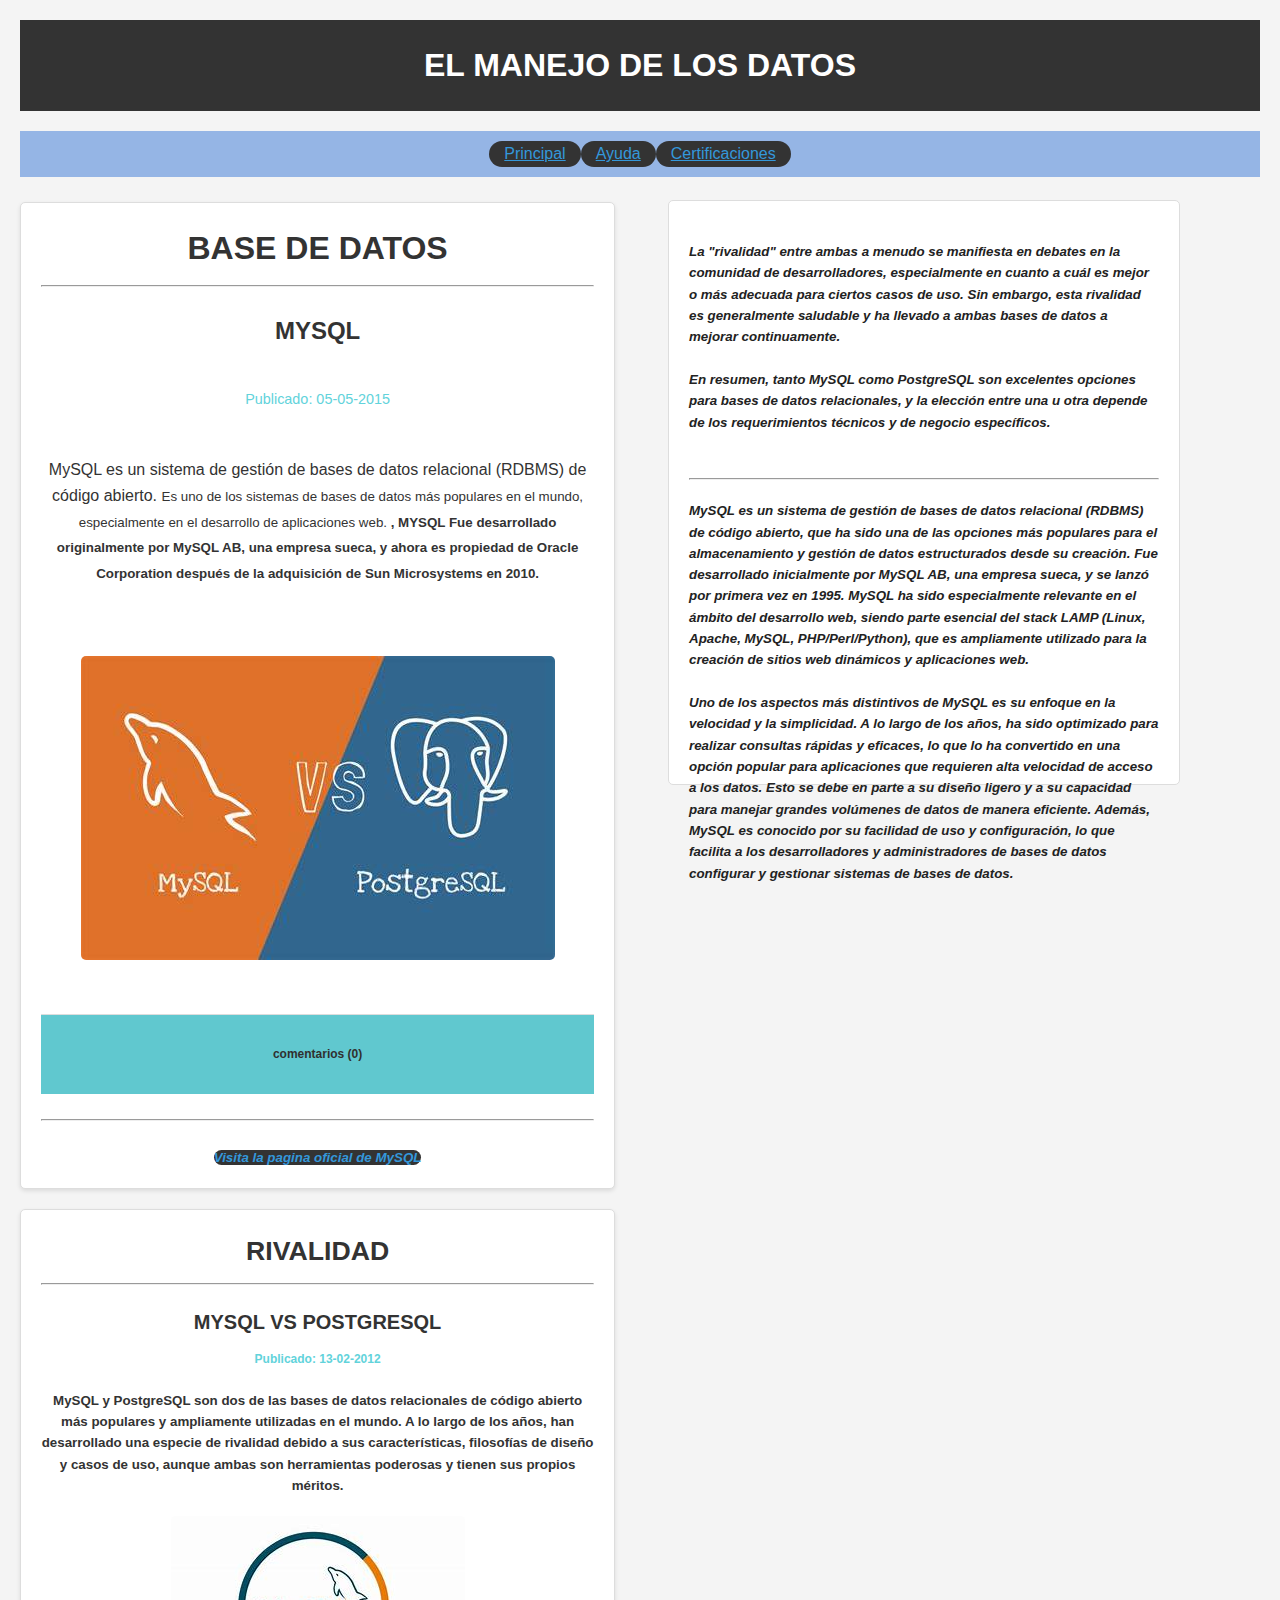
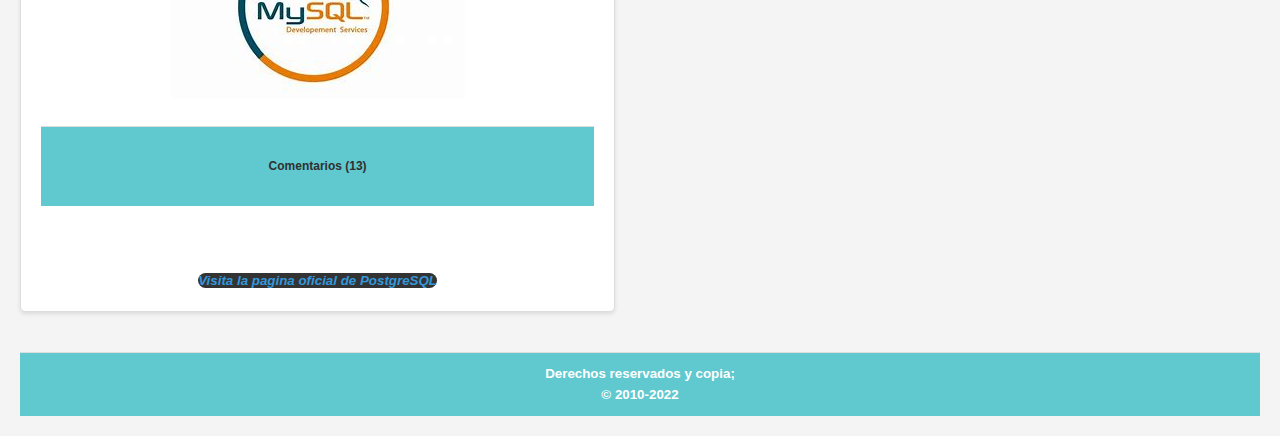
<file: index.html>
<!DOCTYPE html>
<html lang="en">
<head>
    <meta charset="UTF-8">
    <meta name="viewport" content="width=device-width, initial-scale=1.0">
    <meta name="description" content="Pagina para enseñar Full Stack">
    <meta name="author" content="Pedro Pérez">
    <meta name="keywords" content="Desarrollo, consultaría, capacitación, full stack"> 
    <meta name="viewport" content="width=device-width, initial-scale=1.0">

    <!-- imagen para la pestaña -->
    <link rel="icon" href="./img/icon.jpg" type="image/x-icon">
    
<!-- link estilos -->
    <link rel="stylesheet" href="./style.css">

    <title>Consultoría en Desarrollo de Software</title>
</head>
<body>
    <header>
        <h1>EL MANEJO DE LOS DATOS</h1>
    </header>
        
        <nav>
        <ul>
           <a href="./index.html"><li>Principal</li></a>
            <a href="./ayuda.html"><li>Ayuda</li></a>
            <a href="./certi.html"><li>Certificaciones</li></a>
        </ul>
    </nav>
    <br>

    <section>
        <article>
            <hgroup>
                <h1>BASE DE DATOS</h1> 
                <hr>
                <br>
                <h2>MYSQL</h2>
                <br>
            </hgroup>
            <time datetime="05-05-2015">Publicado: 05-05-2015 </time>
            <br>
            <br>

            <p>MySQL es un sistema de gestión de bases de datos relacional (RDBMS) de código abierto.    <small>Es uno de los sistemas de bases de datos más populares en el mundo, especialmente en el desarrollo de aplicaciones web.   <strong>, MYSQL Fue desarrollado originalmente por MySQL AB, una empresa sueca, y ahora es propiedad de Oracle Corporation después de la adquisición de Sun Microsystems en 2010.
            </p>
            <br>
            <br>
           <img src="./img/OIP1.jpg" alt="">
            <br>
            <br>
            <footer>
                <p> comentarios (0) </p>
            </footer>
            <br>
            <hr>
            <br>
            <address>
                <a href="https://www.mysql.com/">Visita la pagina oficial de MySQL</a>
            </address>
        </article> 
    
        <article>
            <hgroup>
                <h1>RIVALIDAD </h1>
                <hr>
                <br>
                <h2>MYSQL VS POSTGRESQL</h2>
            </hgroup>

            <time datetime="13-02-2012">Publicado: 13-02-2012</time>
            <p>MySQL y PostgreSQL son dos de las bases de datos relacionales de código abierto más populares y ampliamente utilizadas en el mundo. A lo largo de los años, han desarrollado una especie de rivalidad debido a sus características, filosofías de diseño y casos de uso, aunque ambas son herramientas poderosas y tienen sus propios méritos.</p>

          <img src="./img/OIP.jpg" alt="">

            <footer>
                <p>Comentarios (13)</p>
            </footer>
            <br>
            <br>
            <br>
            <address>
                <a href="https://www.postgresql.org/">Visita la pagina oficial de PostgreSQL</a>
            </address>
        </article>
    </section>
    <aside>
        <blockquote>
            La "rivalidad" entre ambas a menudo se manifiesta en debates en la comunidad de desarrolladores, especialmente en cuanto a cuál es mejor o más adecuada para ciertos casos de uso. Sin embargo, esta rivalidad es generalmente saludable y ha llevado a ambas bases de datos a mejorar continuamente.
            <br>
            <br>
            En resumen, tanto MySQL como PostgreSQL son excelentes opciones para bases de datos relacionales, y la elección entre una u otra depende de los requerimientos técnicos y de negocio específicos.
        </blockquote cite:"www.intergrupo.com">
<hr>
        <blockquote cite:"www.pmi.org">
            MySQL es un sistema de gestión de bases de datos relacional (RDBMS) de código abierto, que ha sido una de las opciones más populares para el almacenamiento y gestión de datos estructurados desde su creación. Fue desarrollado inicialmente por MySQL AB, una empresa sueca, y se lanzó por primera vez en 1995. MySQL ha sido especialmente relevante en el ámbito del desarrollo web, siendo parte esencial del stack LAMP (Linux, Apache, MySQL, PHP/Perl/Python), que es ampliamente utilizado para la creación de sitios web dinámicos y aplicaciones web.
<br>
<br>
            Uno de los aspectos más distintivos de MySQL es su enfoque en la velocidad y la simplicidad. A lo largo de los años, ha sido optimizado para realizar consultas rápidas y eficaces, lo que lo ha convertido en una opción popular para aplicaciones que requieren alta velocidad de acceso a los datos. Esto se debe en parte a su diseño ligero y a su capacidad para manejar grandes volúmenes de datos de manera eficiente. Además, MySQL es conocido por su facilidad de uso y configuración, lo que facilita a los desarrolladores y administradores de bases de datos configurar y gestionar sistemas de bases de datos.
        </blockquote>
    </aside>
    <footer>
        Derechos reservados y copia;<br>&copy; 2010-2022
    </footer>

</body>
</file>
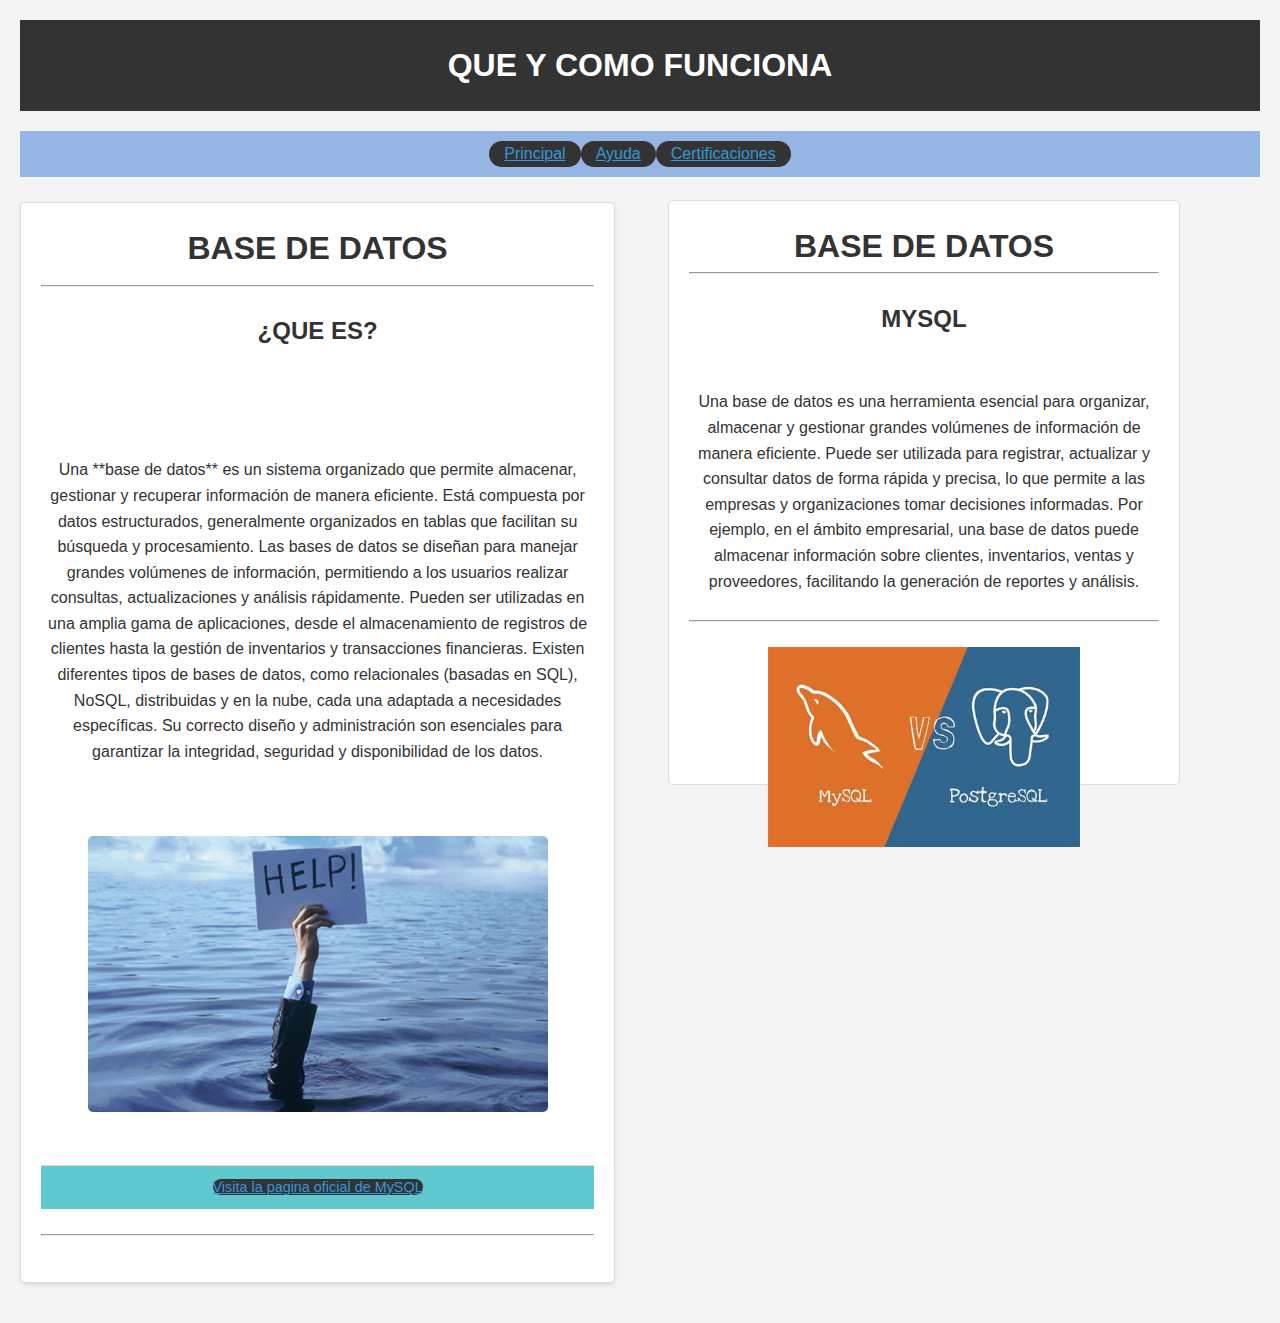
<file: ayuda.html>
<!DOCTYPE html>
<html lang="en">
<head>
    <meta charset="UTF-8">
    <meta name="viewport" content="width=device-width, initial-scale=1.0">
    <meta name="description" content="Pagina para enseñar Full Stack">
    <meta name="author" content="Pedro Pérez">
    <meta name="keywords" content="Desarrollo, consultaría, capacitación, full stack"> 
    <meta name="viewport" content="width=device-width, initial-scale=1.0">

    <!-- imagen para la pestaña -->
    <link rel="icon" href="./img/icon.jpg" type="image/x-icon">
    
<!-- link estilos -->
    <link rel="stylesheet" href="./style.css">

    <title>Consultoría en Desarrollo de Software</title>
</head>
<body>
    <header>
        <h1>QUE Y COMO FUNCIONA</h1>
    </header>
        
        <nav>
        <ul>
           <a href="./index.html"><li>Principal</li></a>
            <a href="./ayuda.html"><li>Ayuda</li></a>
            <a href="./certi.html"><li>Certificaciones</li></a>
        </ul>
    </nav>
    <br>
<center>

    <section>
        <article>
            <hgroup>
                <h1>BASE DE DATOS</h1> 
                <hr>
                <br>
                <h2>¿QUE ES?</h2>
                <br>
            </hgroup>
       
            <br>
            <br>
            
            <p>Una **base de datos** es un sistema organizado que permite almacenar, gestionar y recuperar información de manera eficiente. Está compuesta por datos estructurados, generalmente organizados en tablas que facilitan su búsqueda y procesamiento. Las bases de datos se diseñan para manejar grandes volúmenes de información, permitiendo a los usuarios realizar consultas, actualizaciones y análisis rápidamente. Pueden ser utilizadas en una amplia gama de aplicaciones, desde el almacenamiento de registros de clientes hasta la gestión de inventarios y transacciones financieras. Existen diferentes tipos de bases de datos, como relacionales (basadas en SQL), NoSQL, distribuidas y en la nube, cada una adaptada a necesidades específicas. Su correcto diseño y administración son esenciales para garantizar la integridad, seguridad y disponibilidad de los datos.
            </p>
            <br>
            <br>
            <img src="./img/help.jpg" alt="">
            <br>
            <br>
            <footer>
                <a href="https://www.mysql.com/">Visita la pagina oficial de MySQL</a>
            </footer>
            <br>
            <hr>
            <br>
         
        </article> 
    </section>
</center>
<aside>
   <center>
        <hgroup>
            <h1>BASE DE DATOS</h1> 
            <hr>
<br>
            <h2>MYSQL</h2>
            <br>
        </hgroup>
       
        <br>
       
        <p>Una base de datos es una herramienta esencial para organizar, almacenar y gestionar grandes volúmenes de información de manera eficiente. Puede ser utilizada para registrar, actualizar y consultar datos de forma rápida y precisa, lo que permite a las empresas y organizaciones tomar decisiones informadas. Por ejemplo, en el ámbito empresarial, una base de datos puede almacenar información sobre clientes, inventarios, ventas y proveedores, facilitando la generación de reportes y análisis.
        </p>
        <br>
      <hr>
      <br>
        

            <img src="./img/OIP1.jpg" alt="" height="200px">
        </center>
     
   
</aside>
</body>
</html>
</file>
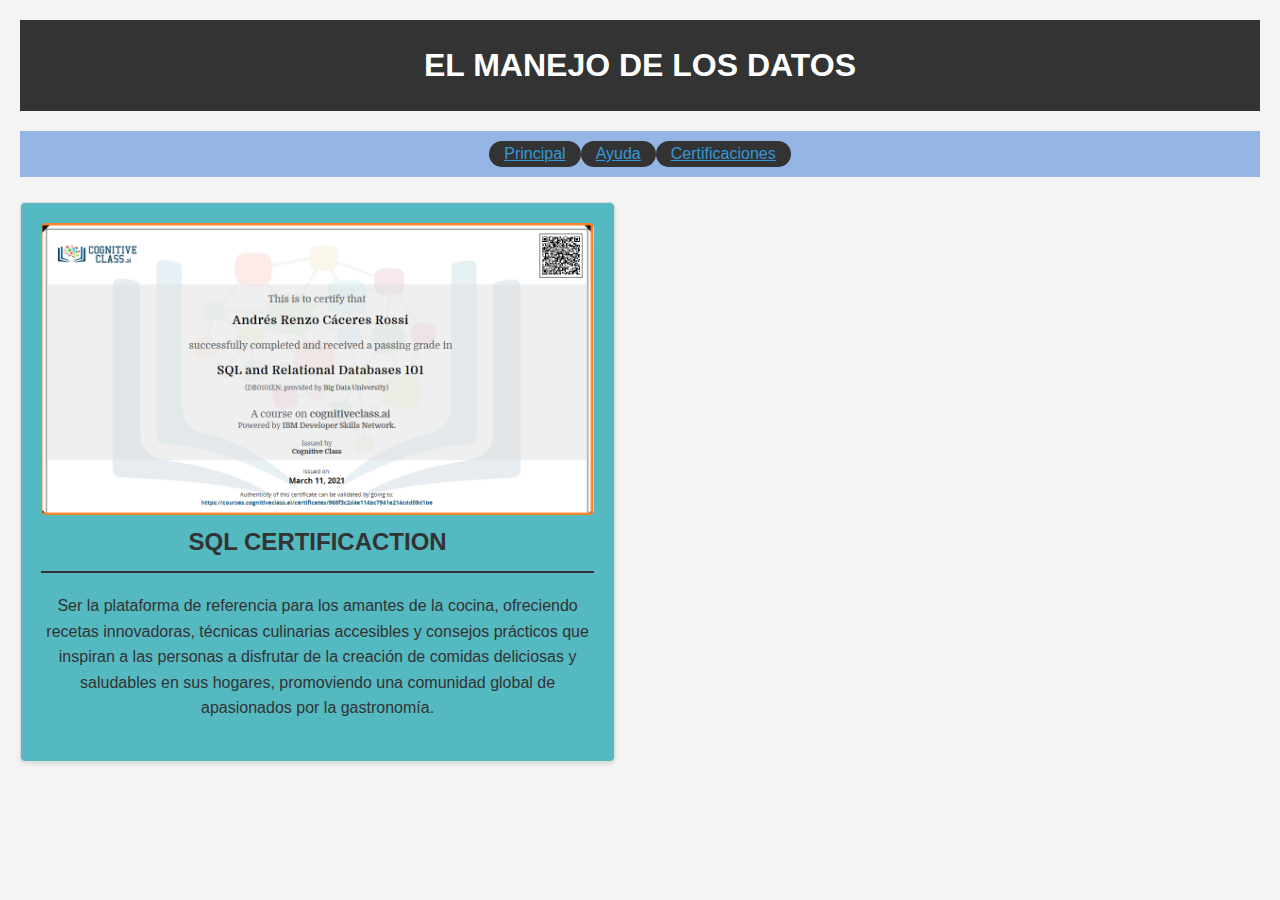
<file: certi.html>
<!DOCTYPE html>
<html lang="en">
<head>
    <meta charset="UTF-8">
    <meta name="viewport" content="width=device-width, initial-scale=1.0">
    <meta name="description" content="Pagina para enseñar Full Stack">
    <meta name="author" content="Pedro Pérez">
    <meta name="keywords" content="Desarrollo, consultaría, capacitación, full stack"> 
    <meta name="viewport" content="width=device-width, initial-scale=1.0">

    <!-- imagen para la pestaña -->
    <link rel="icon" href="./img/icon.jpg" type="image/x-icon">
    
<!-- link estilos -->
    <link rel="stylesheet" href="./style.css">
    <link rel="stylesheet" href="./styles.css">

    <title>Consultoría en Desarrollo de Software</title>
</head>
<body>

    <header>
        <h1>EL MANEJO DE LOS DATOS</h1>
    </header>
        
        <nav>
        <ul>
           <a href="./index.html"><li>Principal</li></a>
            <a href="./ayuda.html"><li>Ayuda</li></a>
            <a href="./certi.html"><li>Certificaciones</li></a>
        </ul>
    </nav>
    <br>

    
    <article>
        <figure class="art-image">
         <center>

                <img src="./img/cer.png" alt="">
            
        </figure>
        <div class="art-cont">
            
                <h2>SQL CERTIFICACTION</h2>
                <p>Ser la plataforma de referencia para los amantes de la cocina, ofreciendo recetas innovadoras, técnicas culinarias accesibles y consejos prácticos que inspiran a las personas a disfrutar de la creación de comidas deliciosas y saludables en sus hogares, promoviendo una comunidad global de apasionados por la gastronomía.</p>
            </div>
        </center>
      
    </article>
  











</body>
</html>
</file>
<file: style.css>
* {
    margin: 0;
    padding: 0;
    box-sizing: border-box;
}

a {
    
    background-color: #333;
    text-align: center;
    color: #3498db;
    border-radius: 100px;
   
}

body {
    font-family: Arial, sans-serif;
    line-height: 1.6;
    background-color: #f4f4f4;
    color: #333;
    padding: 20px;
}


header {
    background: #333;
    color: #fff;
    padding: 20px 0;
    text-align: center;
    margin-bottom: 20px;
}

header h1 {
    margin: 0;
}


nav ul {
    background: #95b5e5;
    color: #fff;
    display: flex;
    justify-content: center;
    list-style: none;
    padding: 10px 0;
}

nav ul li {
    margin: 0 15px;
}

nav ul li:hover {
    background: #555;
    cursor: pointer;
}


section {
    display: flex;
    flex-wrap: wrap;
    justify-content: space-between;
}


article {
    background: #fff;
    border: 1px solid #ddd;
    border-radius: 5px;
    margin-bottom: 20px;
    padding: 20px;
    width: 48%;
    box-shadow: 0 2px 4px rgba(0, 0, 0, 0.1);
    text-align: center;
}


article h1, article h2 {
    margin-bottom: 10px;
}

article time {
    font-size: 0.9em;
    color: #62d3db;
}

article p {
    margin: 20px 0;
}

article img {
    max-width: 100%;
    border-radius: 5px;
    
}

article footer {
    font-size: 0.9em;
    color: #303030;
}

article address a {
    color: #3498db;
    text-decoration: none;
}

article address a:hover {
    text-decoration: underline;
}


aside {
    background: #fff;
    border: 1px solid #ddd;
    border-radius: 5px;
    padding: 20px;
    margin-bottom: 20px;
    position: absolute; 
    top: 200px; 
    right: 100px; 
    width: 40%; 
    height: 65%;
}

aside blockquote {
    margin: 20px 0;
    font-style: italic;
    color: #222222;
    height: 40%;
}


footer {
    text-align: center;
    padding: 10px 0;
    background: #60c8cf;
    color: #fff;
    margin-top: 20px;
    border-top: 1px solid #ddd;
}
</file>
<file: styles.css>
section {
    display: flex;
    justify-content: space-between;
}

article {
    background-color: #54b9c0;
    border: 1px solid #ddd;
    border-radius: 5px;
    padding: 20px;
    width: 48%;
    box-shadow: 0 2px 4px rgba(0, 0, 0, 0.1);
    text-align: center;
}


article h1, article h2 {
    border-bottom: 2px solid #333;
    padding-bottom: 10px;
    margin-bottom: 20px;
}
</file>
